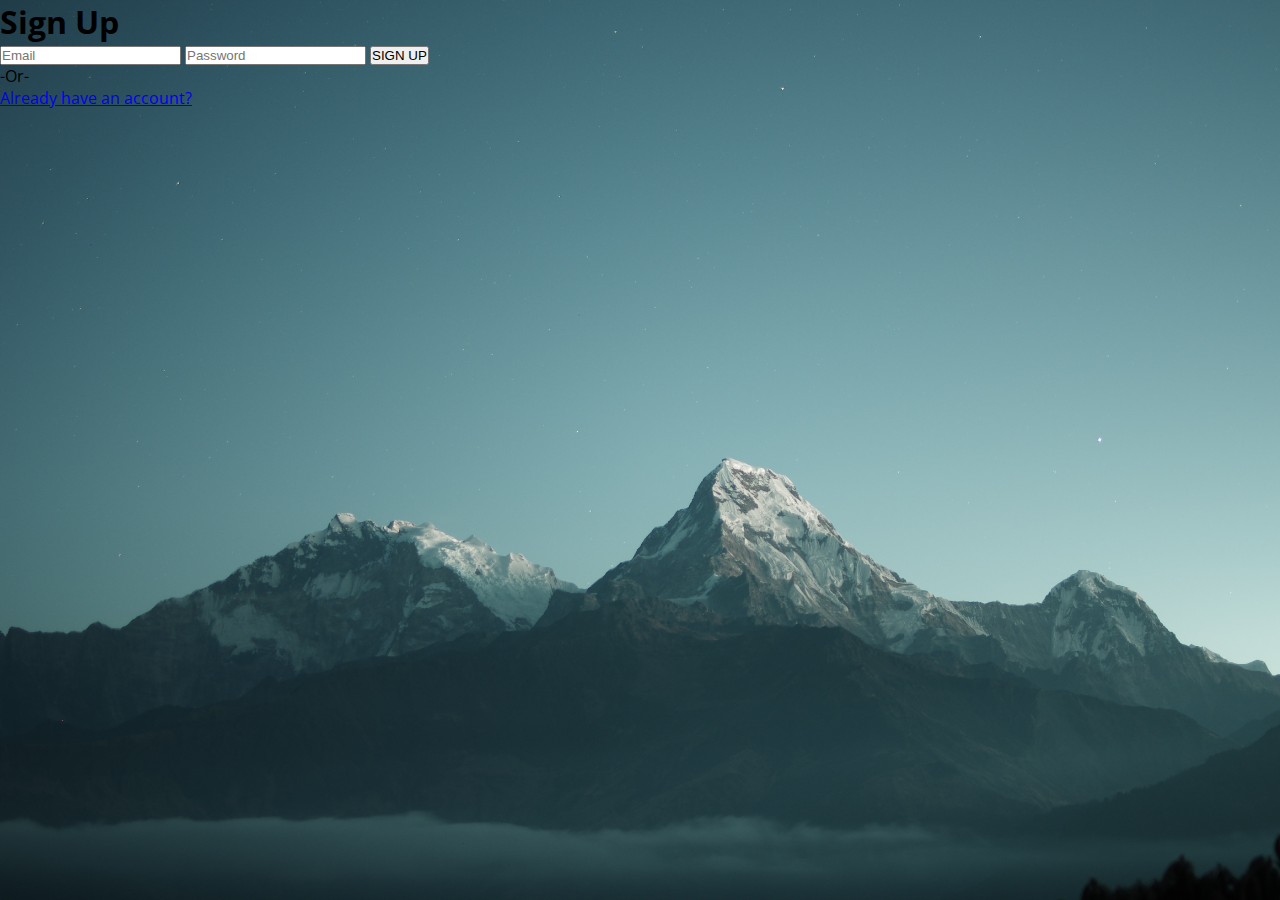
<file: signup.html>
<!DOCTYPE html>
<html lang="en">
  <head>
    <meta charset="UTF-8" />
    <meta http-equiv="X-UA-Compatible" content="IE=edge" />
    <meta name="viewport" content="width=device-width, initial-scale=1.0" />
    <link rel="stylesheet" href="style.css" />
    <title>Login Test</title>
  </head>
  <body>
    <form class="signup-container">
      <h1 class="signup-header">Sign Up</h1>
      <input
        type="text"
        id="signup-email"
        name="signup-email"
        placeholder="Email"
      />
      <input
        type="password"
        id="signup-password"
        name="signup-password"
        placeholder="Password"
      />
      <input
        type="submit"
        id="signup-button"
        name="signup-button"
        value="SIGN UP"
      />
      <p>-Or-</p>
      <a href="index.html" class="signin-link">Already have an account?</a>
    </form>
  </body>
</html>
</file>
<file: style.css>
@import url("https://fonts.googleapis.com/css?family=Open+Sans");

* {
  margin: 0;
  padding: 0;
}

body {
  font-family: "Open Sans", sans-serif;
  height: 100vh;
  overflow: hidden;
  background-image: url("images/daniel-leone-g30P1zcOzXo-unsplash.jpg");
  background-repeat: no-repeat;
  background-size: cover;
}

.login-container,
.register-container {
  width: 300px;
  padding: 40px;
  position: absolute;
  top: 25%;
  left: 50%;
  transform: translate(-50%, -50%);
  text-align: center;
}

.register-container {
  display: none;
}

.homepage {
  display: none;
}

.login-header,
.register-header {
  font-size: 22px;
  font-weight: 600;
  margin-bottom: 25px;
}

#login-email,
#login-password,
#register-email,
#register-password {
  font-weight: 500;
  font-size: 15px;
  border: 0;
  display: block;
  margin: 15px auto;
  background-color: rgba(255, 255, 255, 0.2);
  padding: 15px 25px;
  border-radius: 25px;
  width: 225px;
  transition: 0.25s;
}

#login-email:focus,
#login-password:focus,
#register-email:focus,
#register-password:focus {
  width: 250px;
}

#login-button,
#register-button {
  font-weight: 500;
  font-size: 15px;
  border: 0;
  display: block;
  margin: 15px auto;
  background-color: #b8c1c3;
  padding: 15px 25px;
  border-radius: 25px;
  box-sizing: content-box;
  width: 225px;
  transition: 0.25s;
  cursor: pointer;
}

.login-container p,
.register-container p {
  margin-bottom: 10px;
  font-size: 15px;
}

.register-link,
.login-link {
  color: black;
  font-size: 15px;
  background: none;
  border: none;
  text-decoration: underline;
  cursor: pointer;
}
</file>
